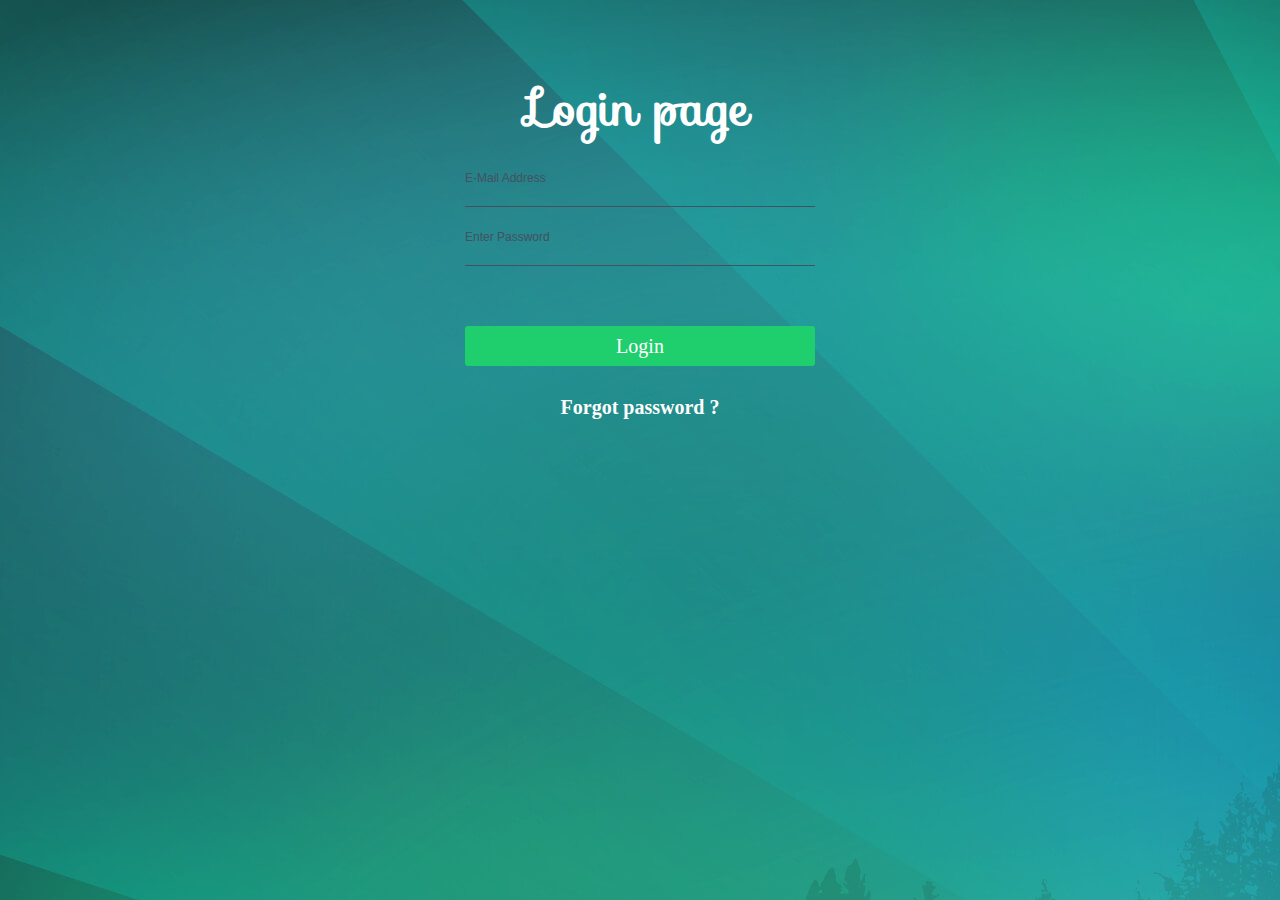
<file: hack_with_psit/login.html>
<!DOCTYPE html>
<html >
<head>
  <meta charset="UTF-8">
  <title>Login RentOn</title>
  
 
 <link rel="stylesheet" href="regcss.css">

  
</head>

<body>
  <link href='https://fonts.googleapis.com/css?family=Open+Sans:400,300,700' rel='stylesheet' type='text/css'>
<link href='https://fonts.googleapis.com/css?family=Sofia' rel='stylesheet' type='text/css'>
<form name="registration" id="regid" onsubmit="return valid()" method="post">
<div class='login'>
  <h2 style="margin-top:70px;">Login page</h2>
  
  <input id="emailid" name='email' placeholder='E-Mail Address' type='text' autocomplete="off" style="color: #fff;" />
  <span id="emailspan"></span>
  
  <input id='pwid' name='password' placeholder='Enter Password' type='password' autocomplete="off" style="color: #fff;" />
  <span id="pwspan"></span>  
  
  <div class='agree'>
    <input id='agree' name='agree' type='checkbox'>
  </div>
  <input class='animated' type='submit' value='Login' style="color:#fff; font-size:20px; font-family:Times New Roman, Times, serif;">
  <a class='forgot' href='otp.htm' style="color:#fff; font-size:20px; font-family:Georgia, Times, serif;">Forgot password ?</a>
</div>
</form>
<script type"text/javascript">
	function valid()
	{
		var email=document.getElementById("emailid").value;
		var pow=document.getElementById("pwid").value;
		if(email.indexOf('@')<=0)
		{
			document.getElementById("emailspan").innerHTML="Please enter a valid Email Id";
			return false;
		}
		if((email.lastIndexOf('.')!=email.length-4)&&(email.lastIndexOf('.')!=email.length-3))
		{
			document.getElementById("emailspan").innerHTML="Please enter a valid Email Id";
			return false;
		}
		document.getElementById("emailspan").innerHTML="";
		if(pw.length<6)
		{
			document.getElementById("pwspan").innerHTML="Password length must be atleast 6 characters";
			return false;
		}
		if(pw.length>30)
		{
			document.getElementById("pwspan").innerHTML="Password length must be maximum 30 characters";
			return false;
		}
		document.getElementById("pwspan").innerHTML="";
	}
</script>

</body>
</html>
</file>
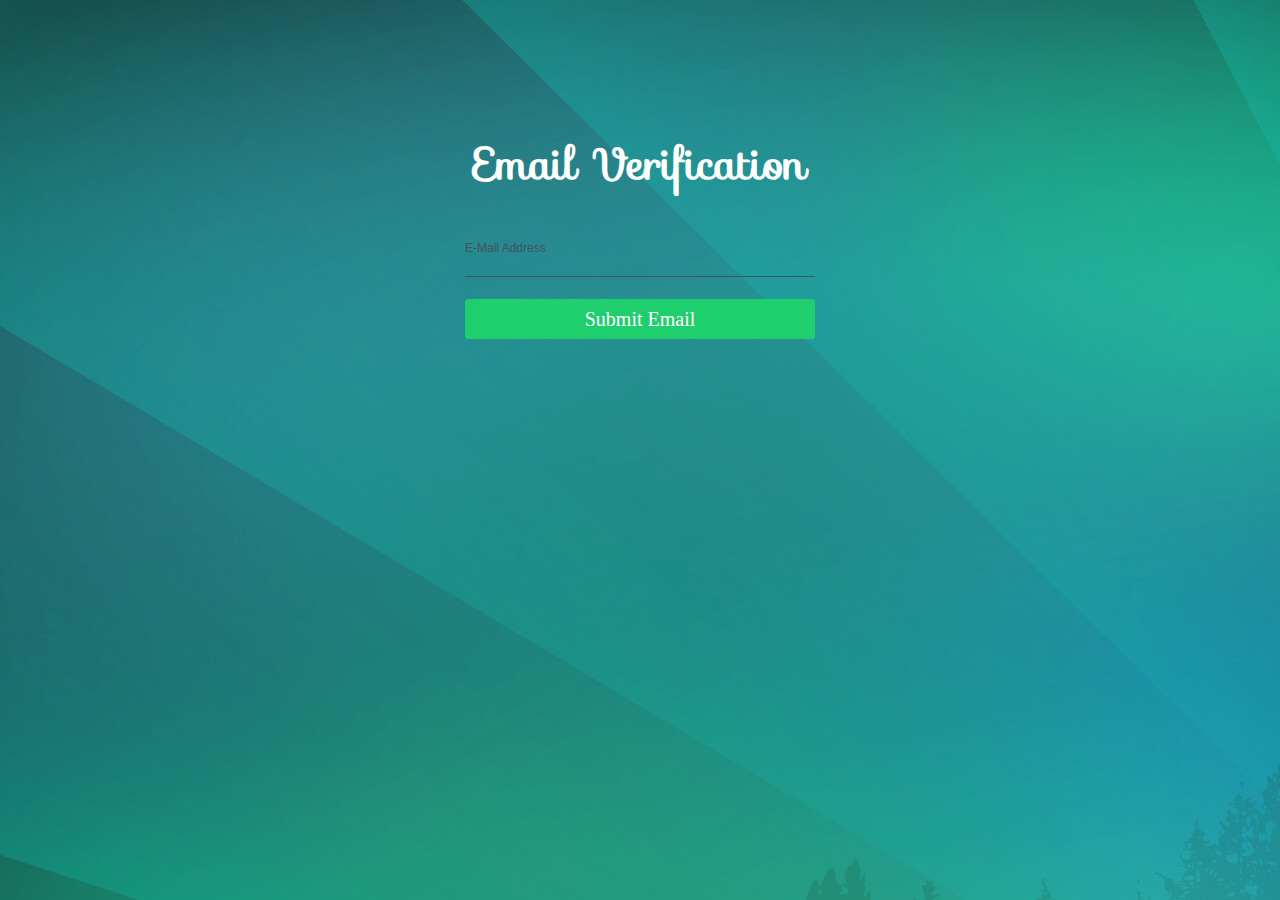
<file: hack_with_psit/otp.htm>
<!DOCTYPE html>
<html >
<head>
  <meta charset="UTF-8">
  <title>OTP Verification</title>
<style>
* {
  margin: 0;
  padding: 0;
}

body {
  background:url("img.jpg");
  color: #435160;
  font-family: "Open Sans", sans-serif;
}

::placeholder {
  color:white;
  font-size: 1em;
}
h2 {
  color: #fff;
  font-family: "Sofia", cursive;
  font-size: 12px;
  font-weight: bold;
  font-size: 2.7em;
  text-align: center;
  margin-bottom: 20px;
}

a {
  color: #435160;
  text-decoration: none;
}

.login {
  width: 350px;
  position: absolute;
  
  left: 50%;
  margin-left: -175px;
}

input[type="text"], input[type="password"] {
  width: 350px;
  padding: 20px 0px;
  background: transparent;
  border: 0;
  border-bottom: 1px solid #435160;
  outline: none;
  color: #6D7781;
  font-size: 16px;
}
input[type=checkbox] {
  display: none;
}

label {
  display: block;
  position: absolute;
  margin-right: 10px;
  width: 8px;
  height: 8px;
  border-radius: 50%;
  background: transparent;
  content: "";
  transition: all 0.3s ease-in-out;
  cursor: pointer;
  border: 3px solid #435160;
}

#agree:checked ~ label[for=agree] {
  background: #435160;
}

input[type="submit"] {
  background: #1FCE6D;
  border: 0;
  width: 350px;
  height: 40px;
  border-radius: 3px;
  color: #fff;
  font-size: 12px;
  cursor: pointer;
  transition: background 0.3s ease-in-out;
}
input[type="submit"]:hover {
  background: #16aa56;
  animation-name: shake;
}

.forgot {
  margin-top: 30px;
  display: block;
  font-size: 11px;
  text-align: center;
  font-weight: bold;
}
.forgot:hover {
  margin-top: 30px;
  display: block;
  font-size: 11px;
  text-align: center;
  font-weight: bold;
  color: #6D7781;
}

.agree {
  padding: 30px 0px;
  font-size: 12px;
  text-indent: 25px;
  line-height: 15px;
}

::-webkit-input-placeholder {
  color: #435160;
  font-size: 12px;
}

.animated {
  animation-fill-mode: both;
  animation-duration: 1s;
}

@keyframes shake {
  0%, 100% {
    transform: translateX(0);
  }
  10%, 30%, 50%, 70%, 90% {
    transform: translateX(-10px);
  }
  20%, 40%, 60%, 80% {
    transform: translateX(10px);
  }
}

</style
</head>

<body>
  <link href='https://fonts.googleapis.com/css?family=Open+Sans:400,300,700' rel='stylesheet' type='text/css'>
<link href='https://fonts.googleapis.com/css?family=Sofia' rel='stylesheet' type='text/css'>
<form name="registration" id="regid" onsubmit="return valid()" method="post">
<div class='login'>
  <h2 style="margin-top:130px;">Email Verification</h2>
  
  <input id="emailid" name='email' placeholder='E-Mail Address' type='text' autocomplete="off" style="color: #fff;"/>
  <span id="emailspan" style="color:#fff;"></span>
  <br/><br/>
  <input class='animated' type='submit' value='Submit Email' style="color:#fff; font-size:20px; font-family:Times New Roman, Times, serif;">
  
</div>
</form>
<script type"text/javascript">
	function valid()
	{
		var email=document.getElementById("emailid").value;
		
		if(email.indexOf('@')<=0)
		{
			document.getElementById("emailspan").innerHTML="Please enter a valid Email Id";
			return false;
		}
		if((email.lastIndexOf('.')!=email.length-4)&&(email.lastIndexOf('.')!=email.length-3))
		{
			document.getElementById("emailspan").innerHTML="Please enter a valid Email Id";
			return false;
		}
		document.getElementById("emailspan").innerHTML="";
	}
</script>

</body>
</html>
</file>
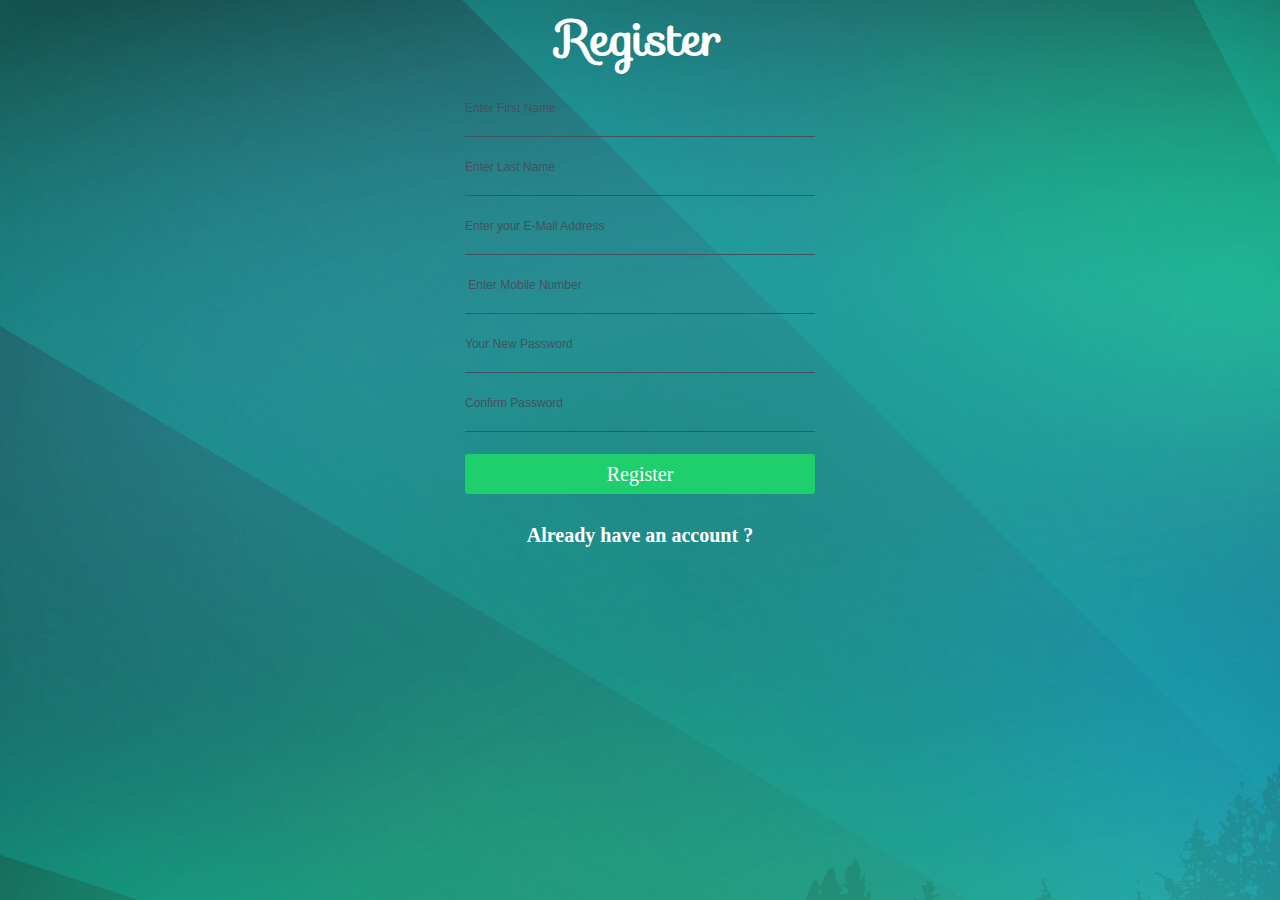
<file: hack_with_psit/reg.htm>
<!DOCTYPE html>
<html >
<head>
  <meta charset="UTF-8">
  <title>Register RentOn</title>
  
 
 <link rel="stylesheet" href="regcss.css">

  
</head>

<body>
  <link href='https://fonts.googleapis.com/css?family=Open+Sans:400,300,700' rel='stylesheet' type='text/css'>
<link href='https://fonts.googleapis.com/css?family=Sofia' rel='stylesheet' type='text/css'>
<form action="signup.html" name="registration" id="regid" onsubmit="return valid()" method="post">
<div class='login'>
  <h2>Register</h2>
  <input id='fnameid' name='firstname' placeholder='Enter First Name' type='text' autocomplete="off" style="color: #fff;"/>
  <span id='fnamespan'> </span>
  
  <input id='lnameid' name='lastname' placeholder='Enter Last Name' type='text' autocomplete="off" style="color: #fff;"/>
  <span id='lnamespan'> </span>
  
  <input id="emailid" name='email' placeholder='Enter your E-Mail Address' type='text' autocomplete="off" style="color: #fff;"/>
  <span id="emailspan"></span>
  
  <input id="mobid" name='mobile' placeholder=' Enter Mobile Number' type='text' autocomplete="off" style="color: #fff;"/>
  <span id="mobspan"></span>
    
  <input id='pwid' name='password' placeholder='Your New Password' type='password' autocomplete="off" style="color: #fff;"/>
  <span id="pwspan"></span>
    
  <input id='cnpwid' name='conpass' placeholder='Confirm Password' type='password' autocomplete="off" style="color: #fff;"/>
  <span id="cnpwspan"></span>
  <br/><br/>
  
  <input class='animated' type='submit' value='Register' style="color:#fff; font-size:20px; font-family:Times New Roman, Times, serif;">
  
  <a class='forgot' href='login.html' style="color:#fff; font-size:20px; font-family:Georgia, Times, serif;">Already have an account ?</a>

</form>
<script type"text/javascript" src="regjava.js"></script>

</body>
</html>
</file>
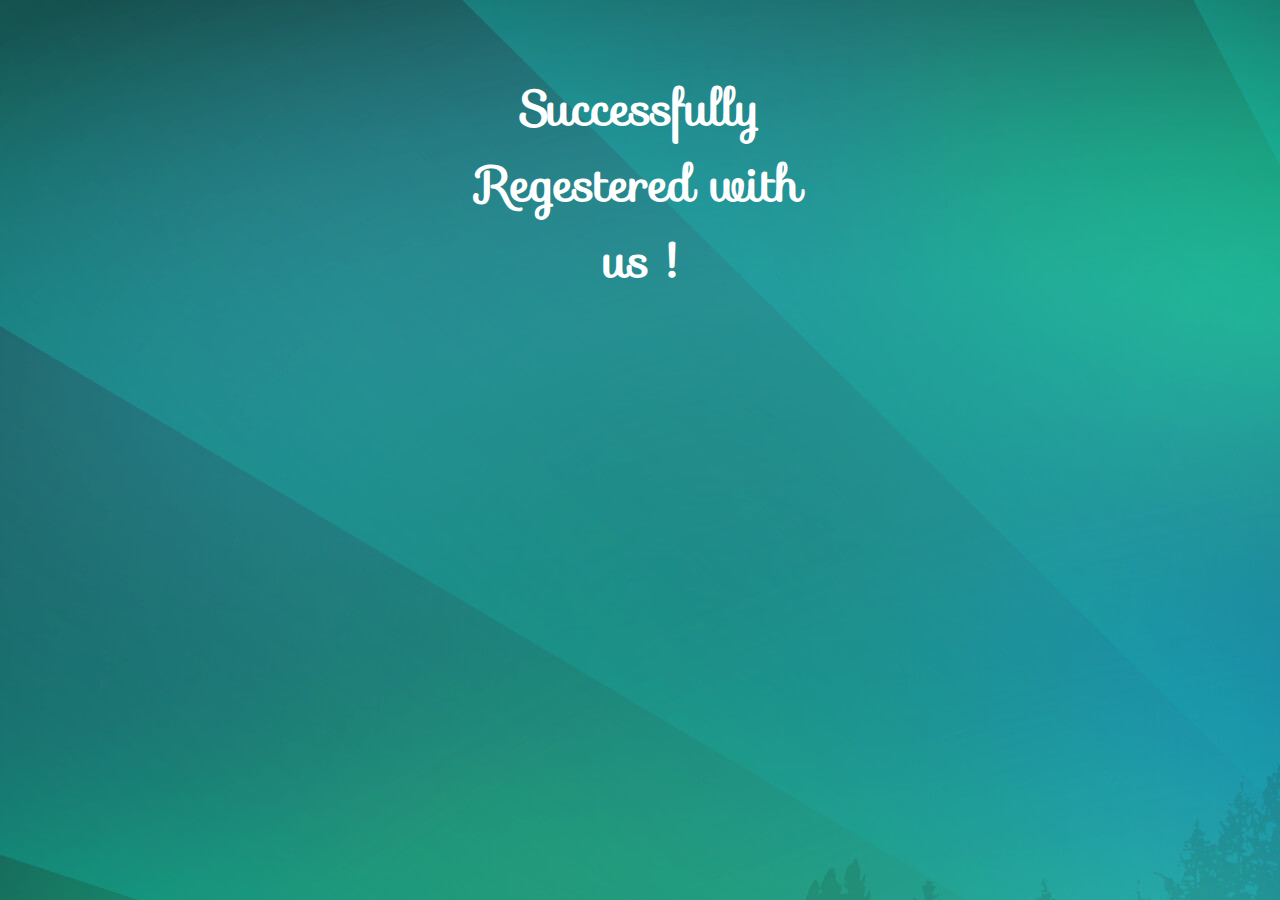
<file: hack_with_psit/signup.html>
<!DOCTYPE html>
<html >
<head>
  <meta charset="UTF-8">
  <title>Successfully RentOn</title>
  
 
 <link rel="stylesheet" href="regcss.css">

  
</head>

<body>
  <link href='https://fonts.googleapis.com/css?family=Open+Sans:400,300,700' rel='stylesheet' type='text/css'>
<link href='https://fonts.googleapis.com/css?family=Sofia' rel='stylesheet' type='text/css'>
<div class='login'>
  <h2 style="margin-top:70px;">Successfully<br/>Regestered with us !</h2>
  
  </div>
</form>


</body>
</html>
</file>
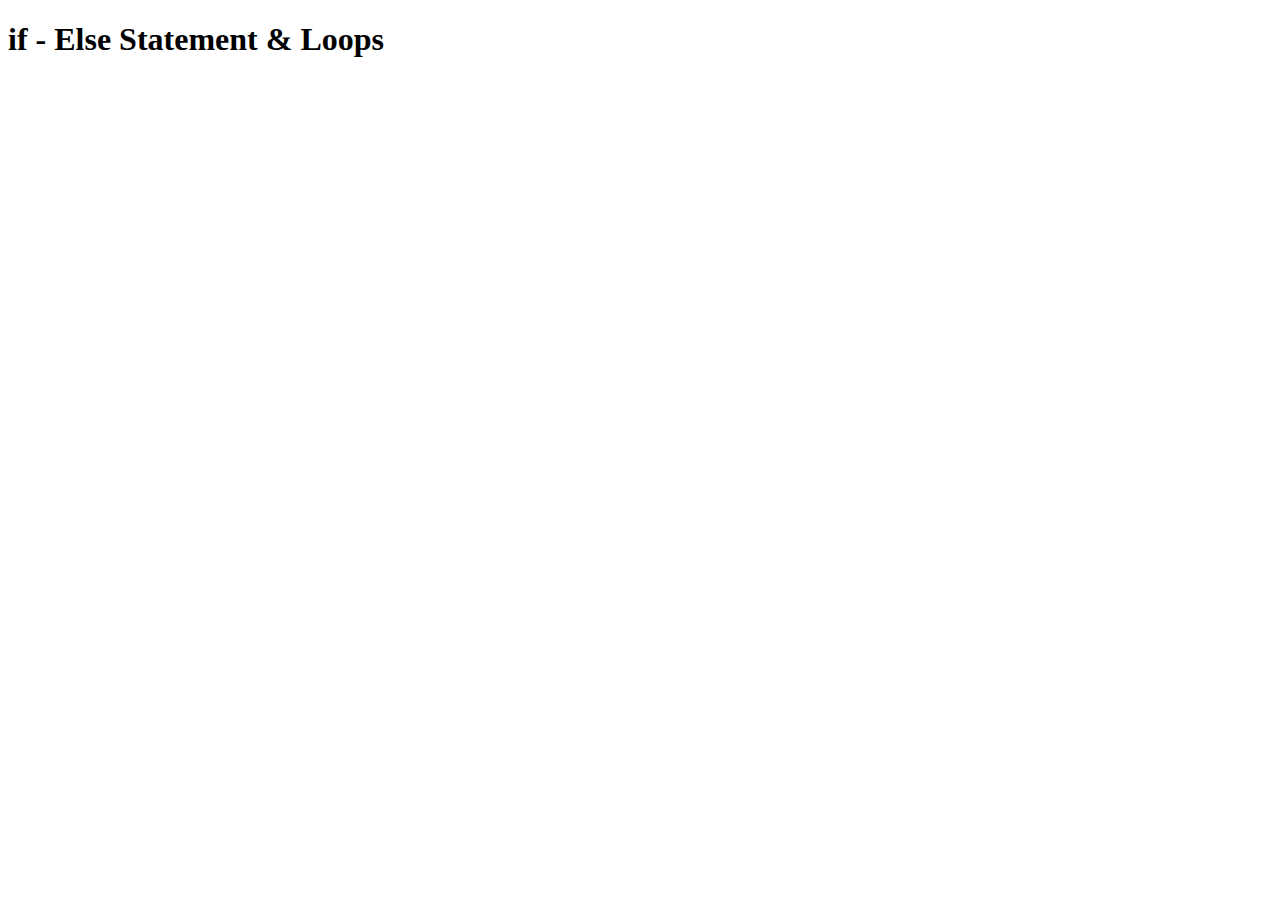
<file: javascript_anonymous_chat/index1.html>
<!DOCTYPE html>
<html lang="en">
<head>
    <meta charset="UTF-8">
    <meta name="viewport" content="width=device-width, initial-scale=1.0">
    <title>Document title</title>
</head>
<body>
    <h1>if - Else Statement & Loops</h1>
</body>
<script src="index1.js"></script>
</html>
</file>
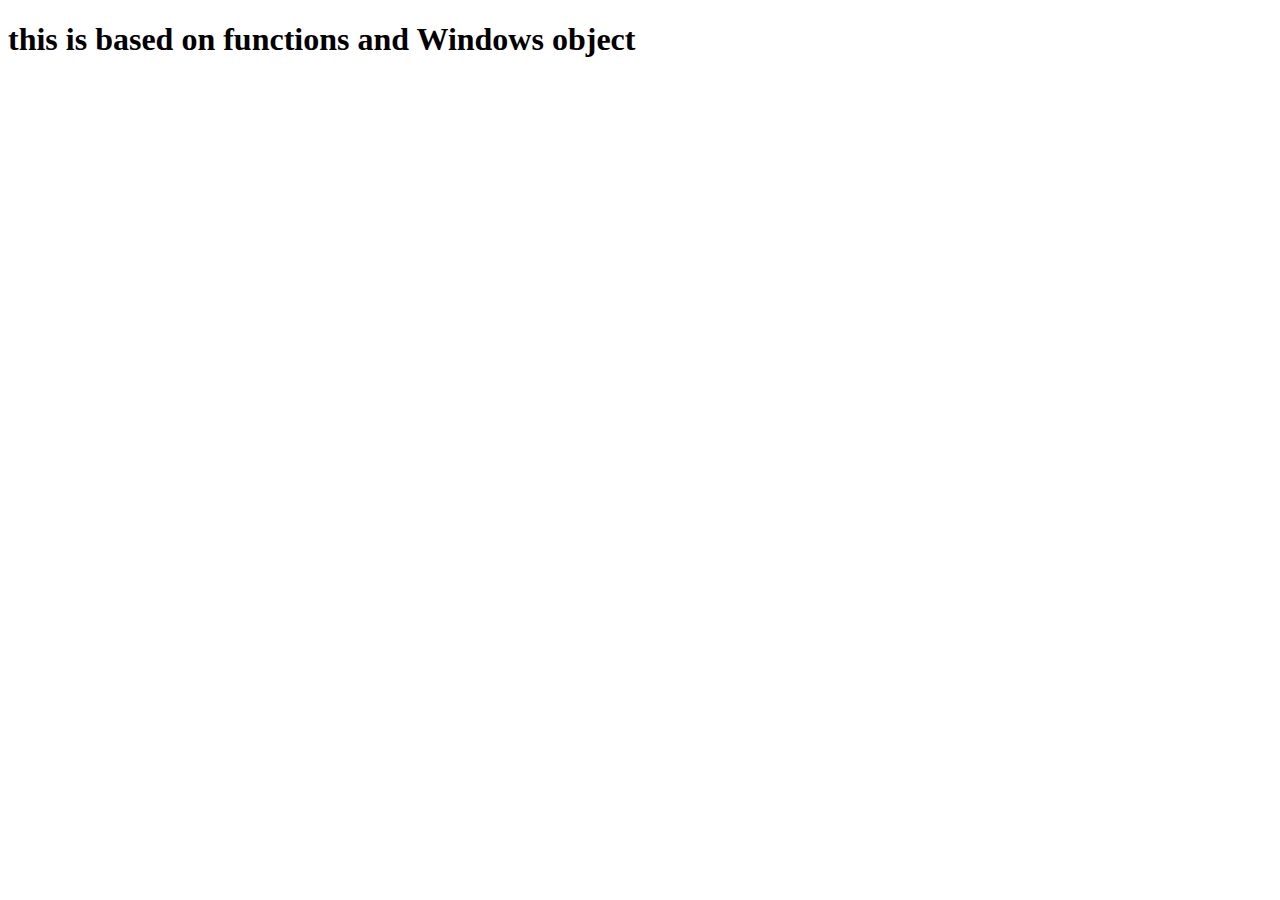
<file: javascript_anonymous_chat/index2.html>
<!DOCTYPE html>
<html lang="en">
<head>
    <meta charset="UTF-8">
    <meta name="viewport" content="width=device-width, initial-scale=1.0">
    <title>Document</title>
</head>
<body>
    <h1>this is based on functions and Windows object</h1>
</body>
<script src="index2.js"></script>
</html>
</file>
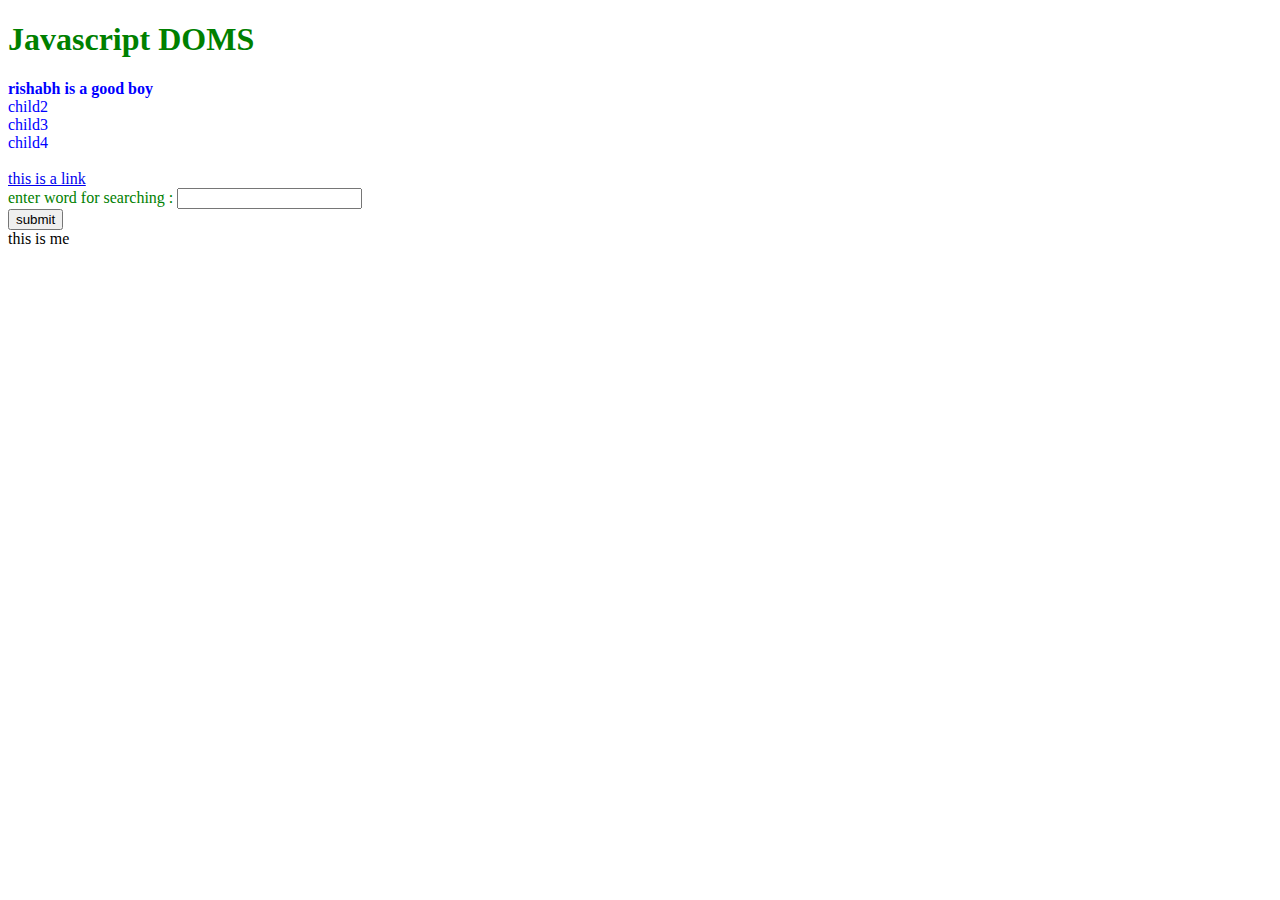
<file: javascript_anonymous_chat/index3.html>
<!DOCTYPE html>
<html lang="en">
<head>
    <meta charset="UTF-8">
    <meta name="viewport" content="width=device-width, initial-scale=1.0">
    <title>Doms</title>
</head>
<body>
    <div class="container">
        <h1 id="heading">Javascript DOMS</h1>
        <div id="myfirst" class="child red good" id="first">child1</div>
        <div class="child">child2</div>
        <div class="child red">child3</div>
        <div class="child">child4</div>
        <br>
        <form action="nan.html" method="post">
            <a href="http://www.linkedin.com/in/rishabhnigam007">this is a link</a>
            <br>
            enter word for searching : <input type="text" name="hello" id="1">
            <br>
            <input type="button" value="submit">
        </form>
    </div>
    <div>this is me</div>
</body>
<script src="index3.js"></script>
</html>
</file>
<file: hack_with_psit/regcss.css>
* {
  margin: 0;
  padding: 0;
}

body {
  background-image:url("img.jpg");
  color: #435160;
  font-family: "Open Sans", sans-serif;
}

::placeholder {
  color: white;
  font-size: 1em;
}

h2 {
  color: #fff;
  font-family: "Sofia", cursive;
  
  font-weight: bold;
  font-size: 3.0em;
  text-align: center;
  margin-bottom: 2px;
}

a {
  color: #435160;
  text-decoration: none;
}

.login {
  width: 350px;
  position: absolute;
  color:white;
  left: 50%;
  margin-left: -175px;
}

input[type="text"], input[type="password"] {
  width: 350px;
  padding: 20px 0px;
  background: transparent;
  border: 0;
  border-bottom: 1px solid #435160;
  outline: none;
  color: #6D7781;
  font-size: 16px;
}
input[type=checkbox] {
  display: none;
}

label {
  display: block;
  position: absolute;
  margin-right: 10px;
  width: 8px;
  height: 8px;
  border-radius: 50%;
  background: transparent;
  content: "";
  transition: all 0.3s ease-in-out;
  cursor: pointer;
  border: 3px solid #435160;
}

#agree:checked ~ label[for=agree] {
  background: #435160;
}

input[type="submit"] {
  background: #1FCE6D;
  border: 0;
  width: 350px;
  height: 40px;
  border-radius: 3px;
  color: #fff;
  font-size: 12px;
  cursor: pointer;
  transition: background 0.3s ease-in-out;
}
input[type="submit"]:hover {
  background: #16aa56;
  animation-name: shake;
}

.forgot {
  margin-top: 30px;
  display: block;
  font-size: 11px;
  text-align: center;
  font-weight: bold;
}
.forgot:hover {
  margin-top: 30px;
  display: block;
  font-size: 11px;
  text-align: center;
  font-weight: bold;
  color: #6D7781;
}

.agree {
  padding: 30px 0px;
  font-size: 12px;
  text-indent: 25px;
  line-height: 15px;
}

::-webkit-input-placeholder {
  color: #435160;
  font-size: 12px;
}

.animated {
  animation-fill-mode: both;
  animation-duration: 1s;
}

@keyframes shake {
  0%, 100% {
    transform: translateX(0);
  }
  10%, 30%, 50%, 70%, 90% {
    transform: translateX(-5px);
  }
  20%, 40%, 60%, 80% {
    transform: translateX(5px);
  }
}
</file>
